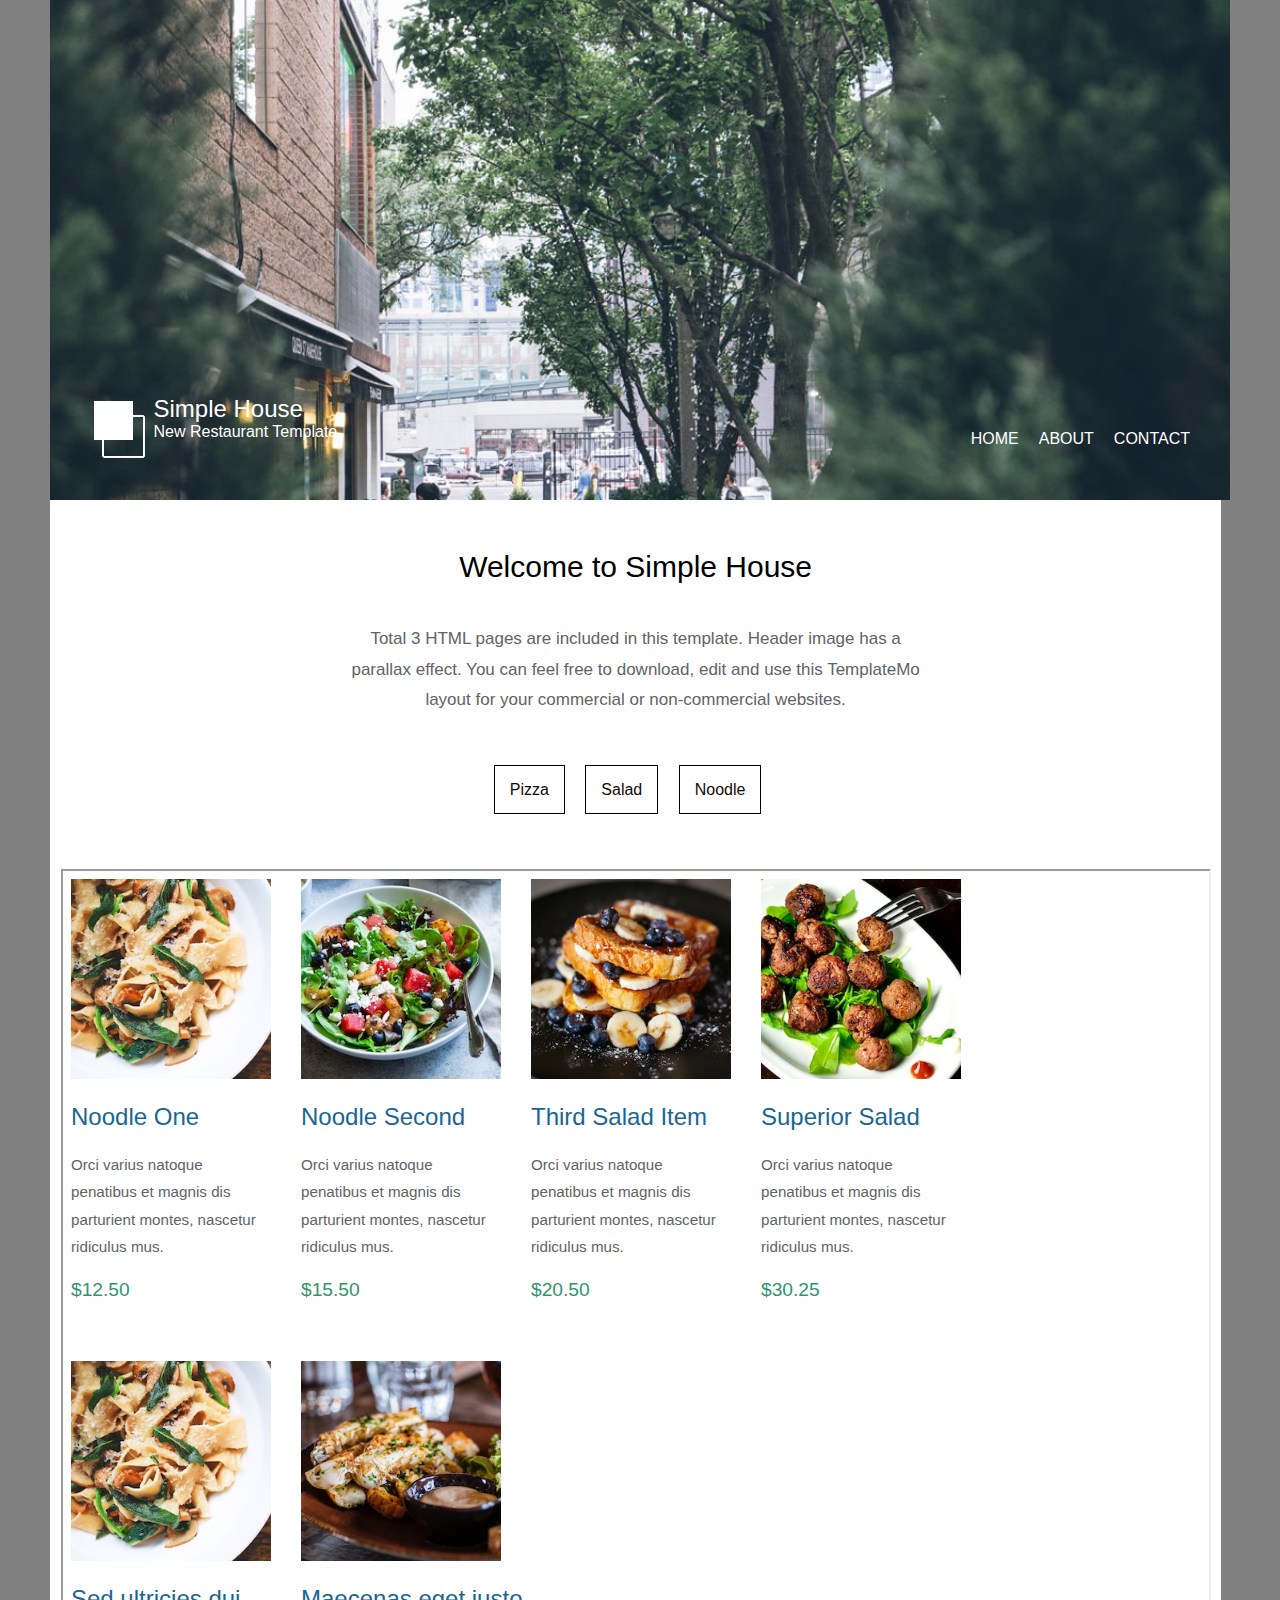
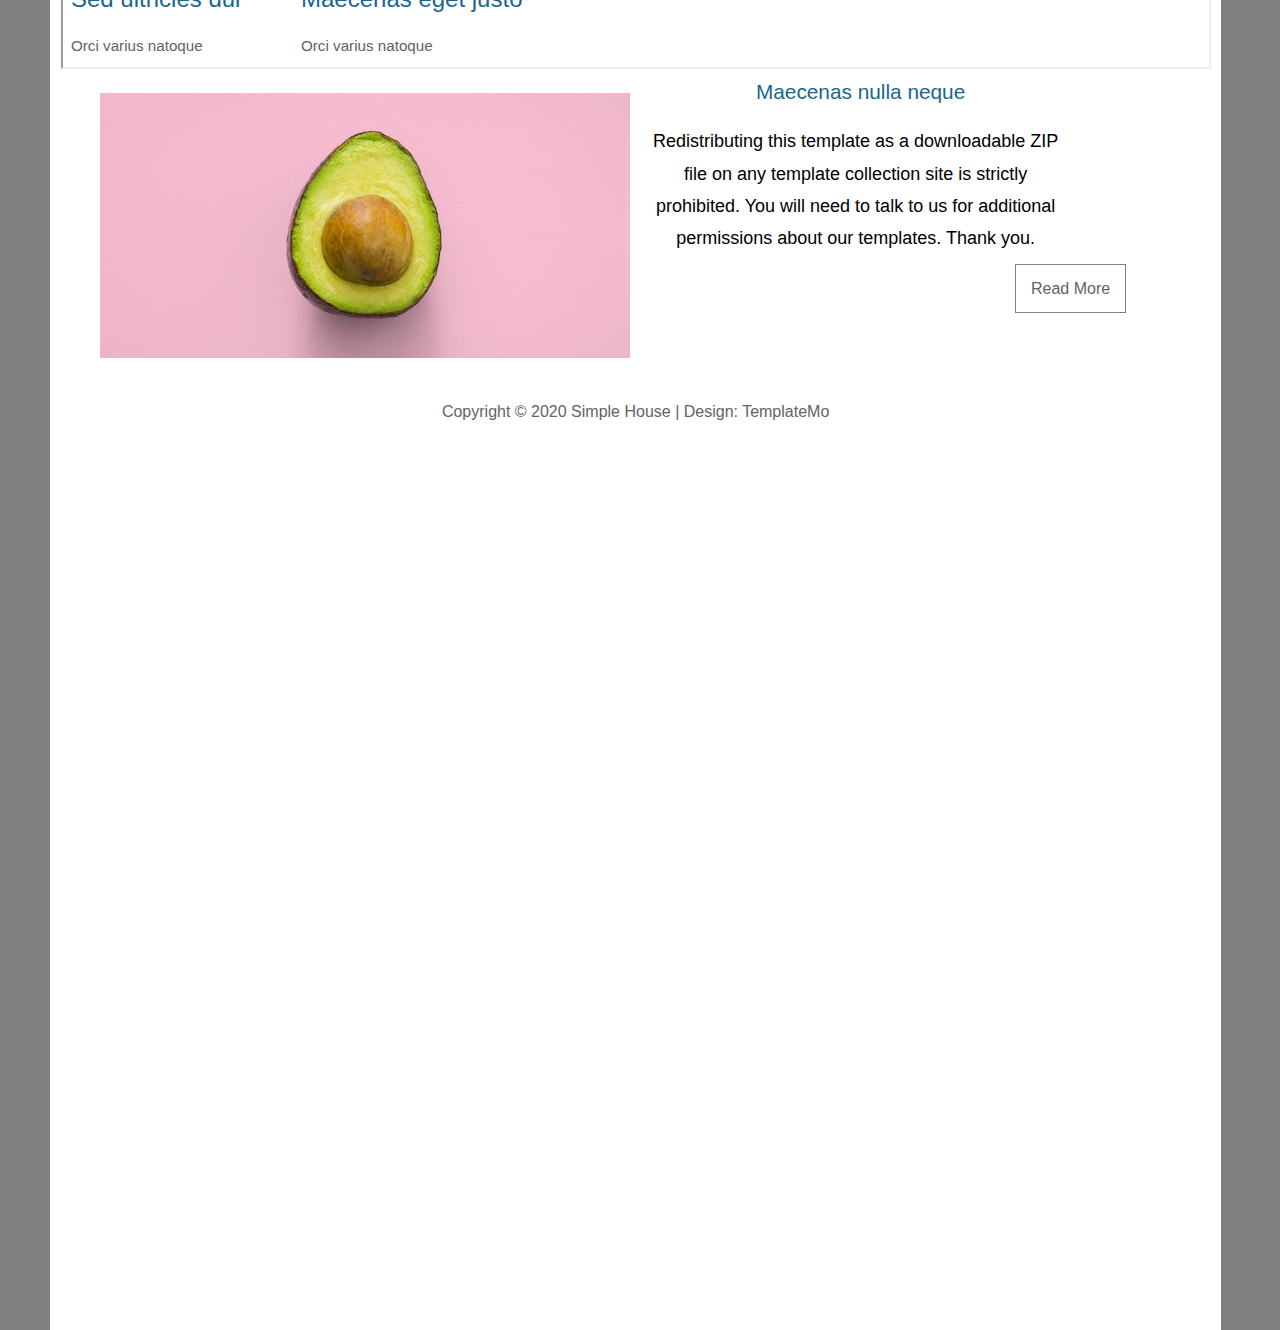
<file: index.html>
<!DOCTYPE html>
<html lang="en">
<head>
    <meta charset="UTF-8">
    <meta name="viewport" content="width=device-width, initial-scale=1.0">
    <title>Document</title>
    <link rel="stylesheet" href="./styles.css">
</head>
<body>
    <header>
        <div class="logo">
            <img src="./simple-house-logo.png"></div>
            <div class="top"> 
            <h2>Simple House</h2>
            <p>New Restaurant Template</p></div>
            <nav>      
             <li><a href="./home.html">HOME</a></li></div>
             <li><a href="./about.html">ABOUT</a></li></div>
             <li><a href="./contact.html">CONTACT</a></li></div>
            </nav>
    </header>
    <section>
        <div class="content"><h2>Welcome to Simple House</h2>
            <p>Total 3 HTML pages are included in this template. Header image has a parallax effect. You can feel free to download, edit and use this TemplateMo layout for your commercial or non-commercial websites.</p>
        </div>
        <div class="span">
        <span class="butt"><a href="./pizza.html" target="content">Pizza</a></span>&emsp;
        <span class="butt"><a href="./salad.html" target="content">Salad</a></span>&emsp;
        <span class="butt"><a href="./Noodles.html" target="content">Noodle</a></span>&emsp;</div>
        <iframe src="./Noodles.html" height="800px" width="1150px"   name="content"></iframe>
        <div class="bott">
        <div class="bottimg">
            <img id="bot" src="./Bottom img.jpg"></div>
            <div class="bottcon">
                <h2>Maecenas nulla neque</h2>
                <p>Redistributing this template as a downloadable ZIP file on any template collection site is strictly prohibited. You will need to talk to us for additional permissions about our templates. Thank you.</p>
                <span class="read"><a href="./about.html">Read More</a></span>
        </div>
        </div><br><br>
        <p id="copy">Copyright © 2020 Simple House | Design: TemplateMo</p>
    </section>
</body>
</html>
</file>
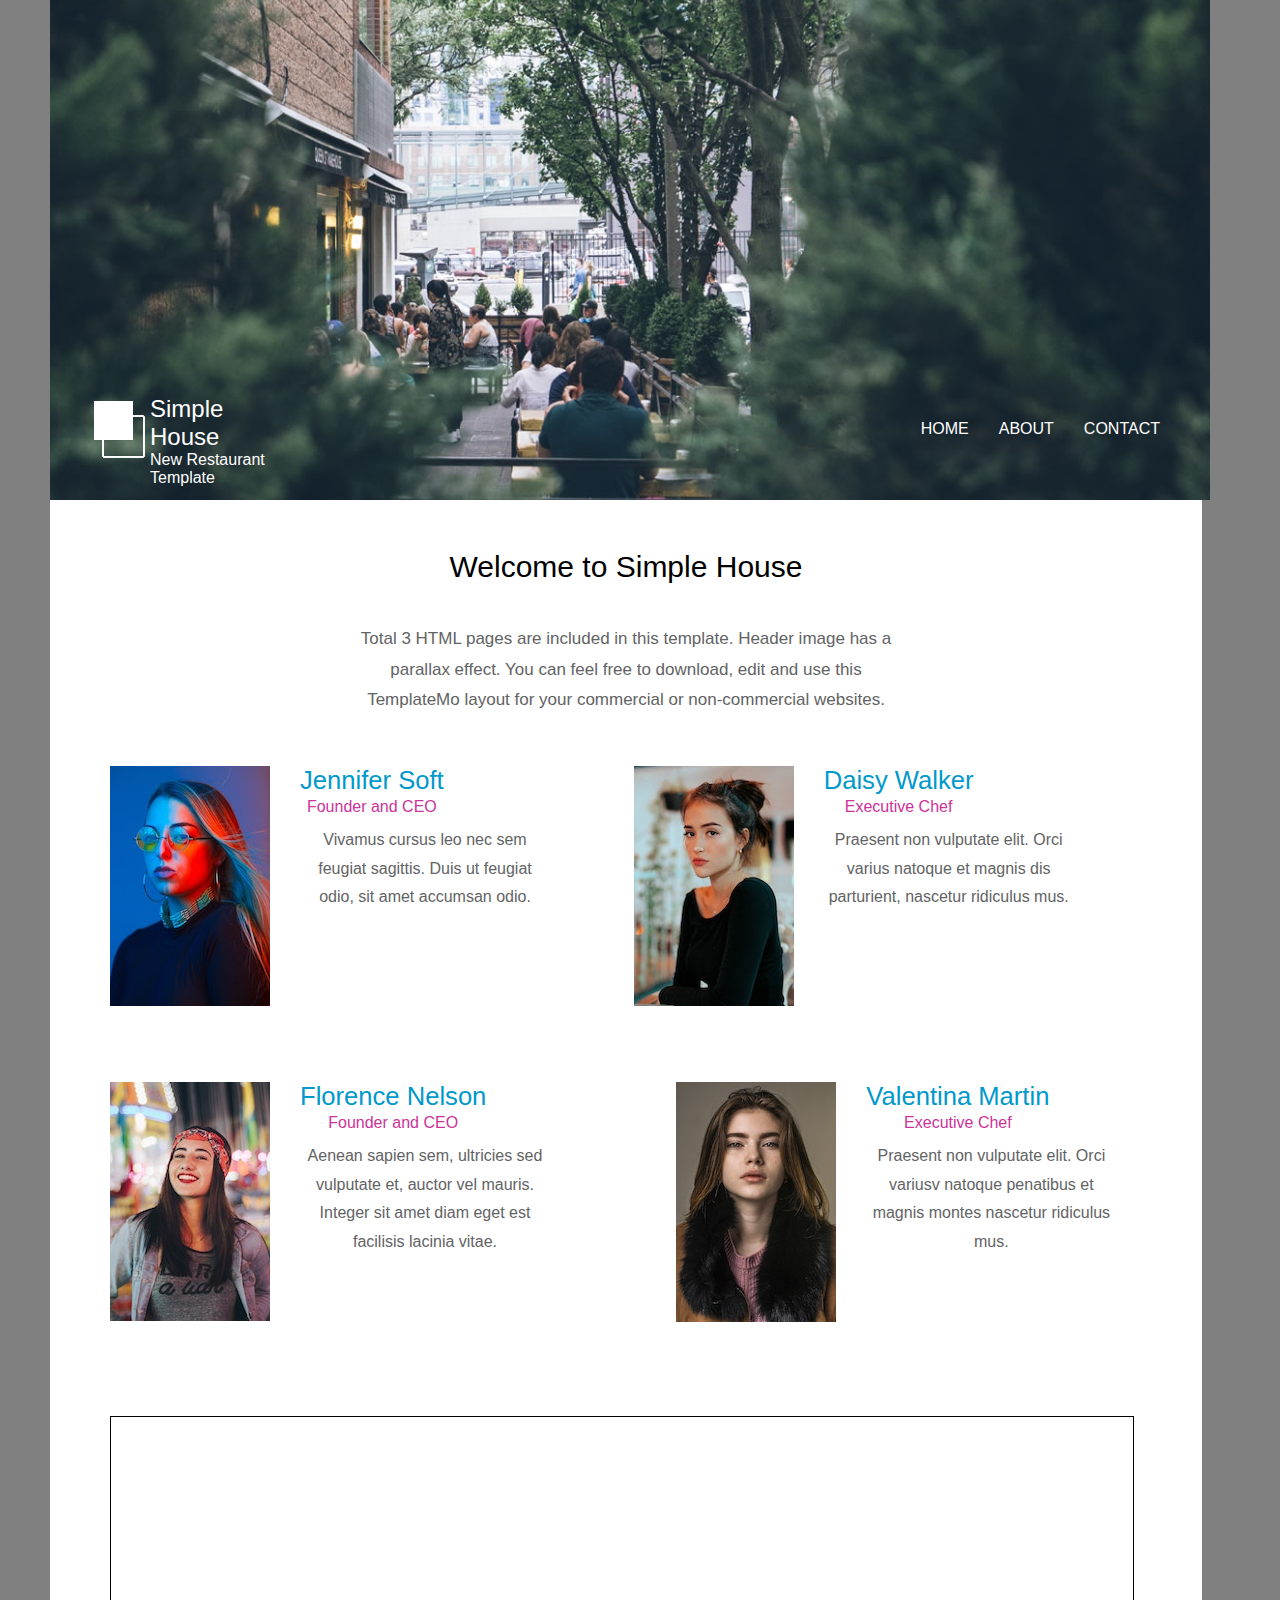
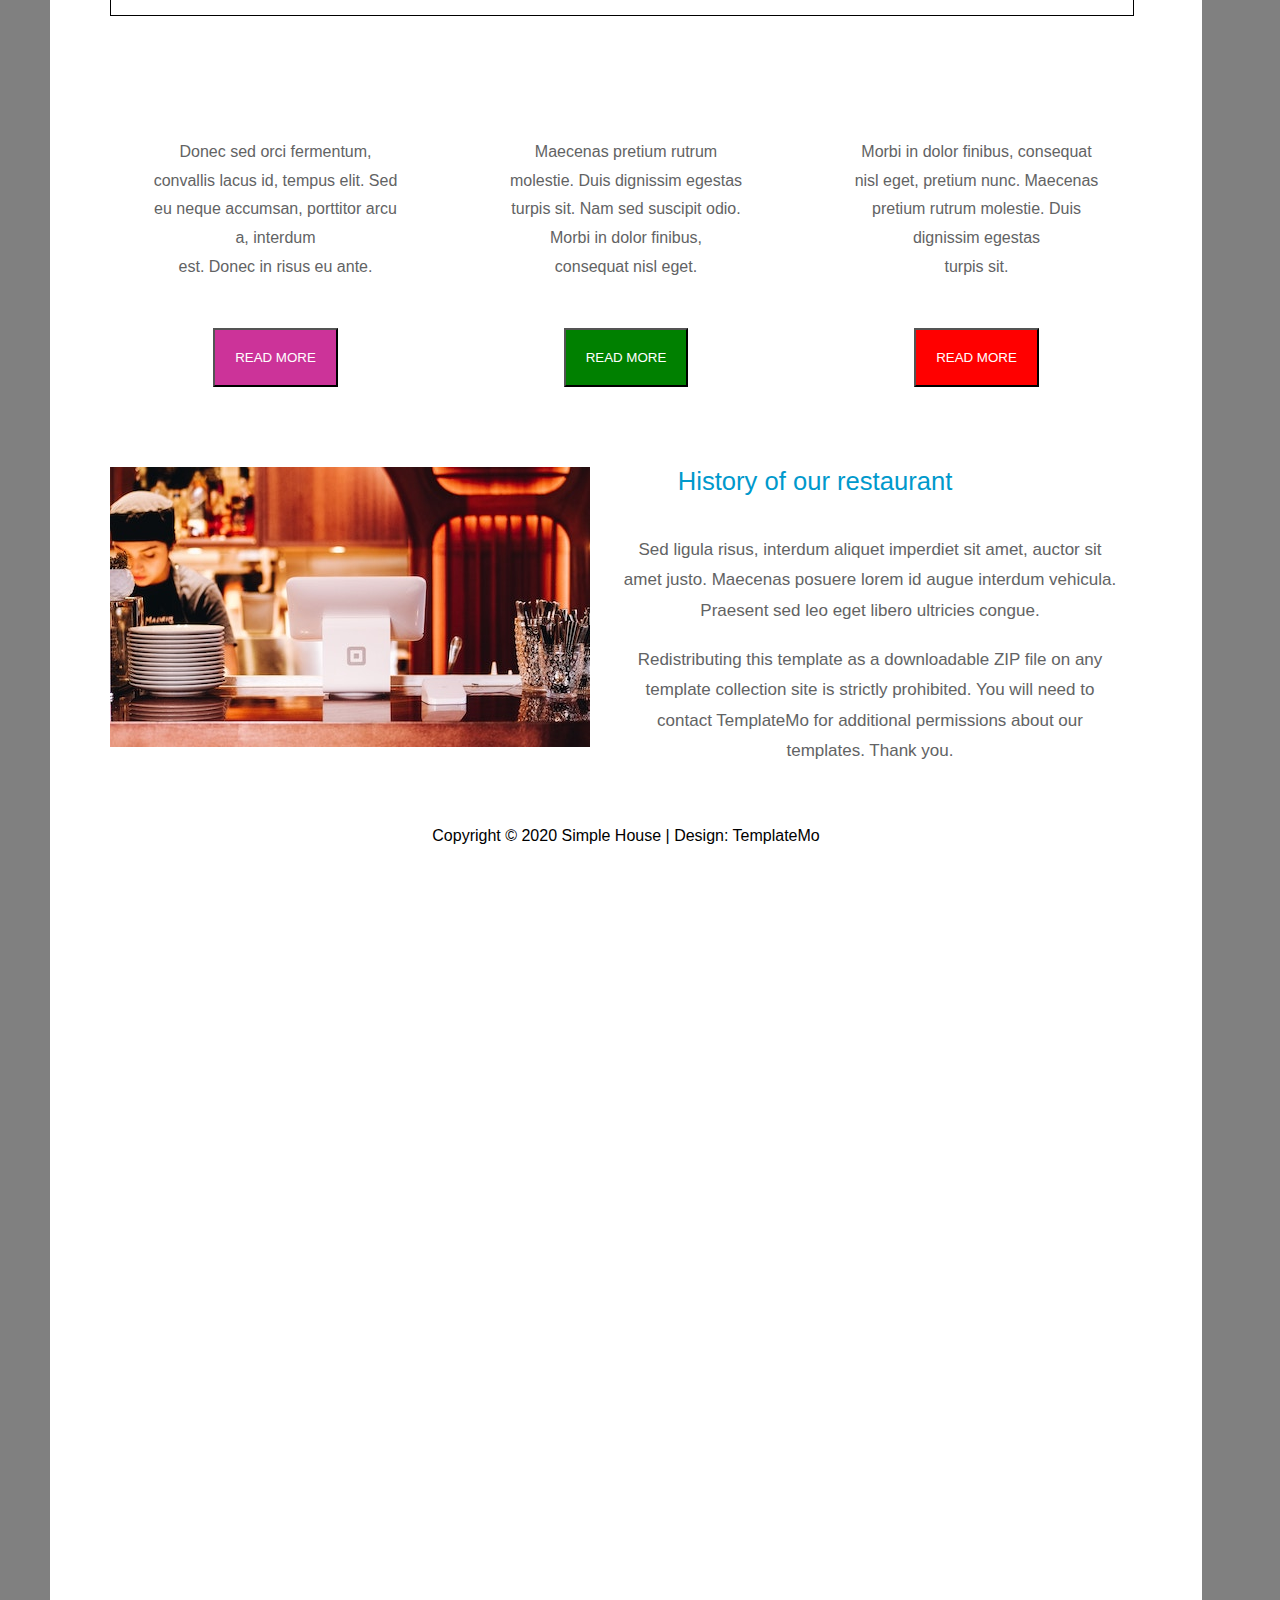
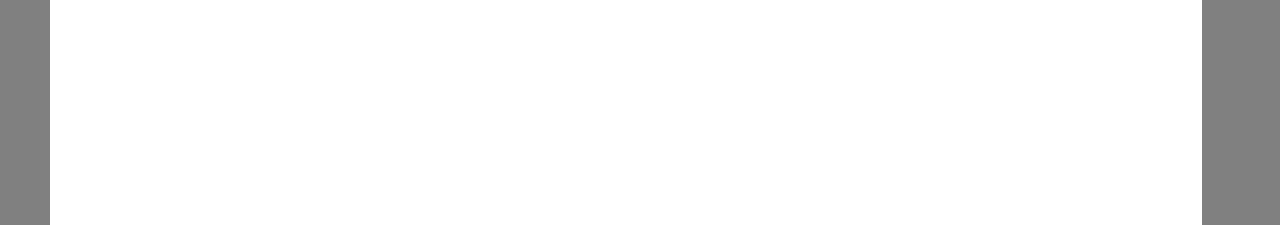
<file: about.html>
<!DOCTYPE html>
<html lang="en">
<head>
    <meta charset="UTF-8">
    <meta name="viewport" content="width=device-width, initial-scale=1.0">
    <title>Document</title>
    <link rel="stylesheet" href="./styles2.css">
    <link rel="stylesheet" href="https://cdnjs.cloudflare.com/ajax/libs/font-awesome/6.6.0/css/all.min.css" integrity="sha512-Kc323vGBEqzTmouAECnVceyQqyqdsSiqLQISBL29aUW4U/M7pSPA/gEUZQqv1cwx4OnYxTxve5UMg5GT6L4JJg==" crossorigin="anonymous" referrerpolicy="no-referrer" />
</head>
<body>
        <header>
            <div class="logo">
                <img src="./simple-house-logo.png"></div>
                <div class="top">
                <h2>Simple House</h2>
                <p>New Restaurant Template</p></div>
            
            <div class="nav">
                <nav>
                    <div class="hom">       
                 <li><a href="./index.html">HOME</a></li></div>
                 <div class="ab">
                 <li><a href="./about.html">ABOUT</a></li></div>
                 <div class="con">
                 <li><a href="contact">CONTACT</a></li></div>
                </nav>
            </div>
        </header>
        <section>
            <div class="content"><h2>Welcome to Simple House</h2>
                <p>Total 3 HTML pages are included in this template. Header image has a parallax effect. You can feel free to download, edit and use this TemplateMo layout for your commercial or non-commercial websites.</p>
            </div>
            <div class="row1">
            <div class="item1">
                <div class="float"><img src="./about-01.jpg"></div>
                <div class="float1">
                    <h2 class="desi">Jennifer Soft</h2>
                    <p class="exe">Founder and CEO</p>
                    <p class="iconp">Vivamus cursus leo nec sem feugiat sagittis. Duis ut feugiat odio, sit amet accumsan odio.</p>
                    <i class="fa-brands fa-facebook fa-xl"></i>&emsp;&emsp;
                    <i class="fa-brands fa-twitter fa-xl"></i>&emsp;&emsp;
                    <i class="fa-brands fa-instagram fa-xl"></i>&emsp;&emsp;
                </div>
                </div>
                <div class="item2">
                <div><img src="./about-02.jpg"></div>
                <div class="float2">
                    <h2 class="desi">Daisy Walker</h2>
                    <p class="exe">Executive Chef</p>
                    <p class="iconp">Praesent non vulputate elit. Orci varius natoque et magnis dis parturient, nascetur ridiculus mus.</p>
                    <i class="fa-brands fa-facebook fa-xl"></i>&emsp;&emsp;
                    <i class="fa-brands fa-twitter fa-xl"></i>&emsp;&emsp;
    
                </div>
                </div>
                </div>
                <br><br><br><br>
                <div class="row1">
                    <div class="item1">
                        <div class="float"><img src="./about-03.jpg"></div>
                        <div class="float1">
                            <h2 class="desi">Florence Nelson</h2>
                            <p class="exe">Founder and CEO</p>
                            <p class="iconp">Aenean sapien sem, ultricies sed vulputate et, auctor vel mauris. Integer sit amet diam eget est facilisis lacinia vitae.</p>
                            <i class="fa-brands fa-facebook fa-xl"></i>&emsp;&emsp;
                            <i class="fa-brands fa-instagram fa-xl"></i>&emsp;&emsp;
                        </div>
                        </div>
                        <div class="item2">
                        <div><img src="./about-04.jpg"></div>
                        <div class="float2">
                            <h2 class="desi">Valentina Martin</h2>
                            <p class="exe">Executive Chef</p>
                            <p class="iconp">Praesent non vulputate elit. Orci variusv natoque penatibus et magnis montes nascetur ridiculus mus.</p>
                            <i class="fa-brands fa-facebook fa-xl"></i>&emsp;&emsp;
                            <i class="fa-brands fa-twitter fa-xl"></i>&emsp;&emsp;
                            <i class="fa-brands fa-instagram fa-xl"></i>&emsp;&emsp;
                            <i class="fa-brands fa-youtube fa-xl"></i>&emsp;&emsp;
                        </div>
                        </div>
                        </div>
                        <br><br><br><br><br>
                        <div class="background">

                        </div>
                        <div class="icons">
                            <div>
                                <i class="fa-solid fa-pepper-hot fa-4x"></i><br><br><br><br>
                                <p class="iconp">Donec sed orci fermentum, convallis lacus id, tempus elit. Sed eu neque accumsan, porttitor arcu a, interdum<br>est. Donec in risus eu ante.</p><br><br>
                                <button class="but1"><a href="./index.html">READ MORE</a></button>
                            </div>
                            <div>
                                <i class="fa-duotone fa-solid fa-seedling fa-4x"></i><br><br><br><br>
                                <p class="iconp">Maecenas pretium rutrum molestie. Duis dignissim egestas turpis sit. Nam sed suscipit odio. Morbi in dolor finibus,<br>consequat nisl eget.</p><br><br>
                                <button class="but2"><a href="./index.html">READ MORE</a></button>
                            </div>
                            <div>
                                <i class="fa-duotone fa-solid fa-trophy fa-4x"></i><br><br><br><br>
                                <p class="iconp">Morbi in dolor finibus, consequat nisl eget, pretium nunc. Maecenas pretium rutrum molestie. Duis dignissim egestas<br>turpis sit.</p><br><br>
                                <BUTTON class="but3"><a href="./index.html">READ MORE</a></BUTTON>
                            </div>
                        </div>
                        <div class="bott">
                            <div><img src="./about-06.jpg"></div>
                            <div class="h2p">
                                <h2 class="desi">History of our restaurant</h2><BR><BR>
                                <p class="iconp1">Sed ligula risus, interdum aliquet imperdiet sit amet, auctor sit amet justo. Maecenas posuere lorem id augue interdum vehicula. Praesent sed leo eget libero ultricies congue.</p><br>
                                <p class="iconp2">Redistributing this template as a downloadable ZIP file on any template collection site is strictly prohibited. You will need to contact TemplateMo for additional permissions about our templates. Thank you.</p>


                            </div>
                        </div>
                        <p class="copy">Copyright © 2020 Simple House | Design: TemplateMo</p>
</body>
</html>
</file>
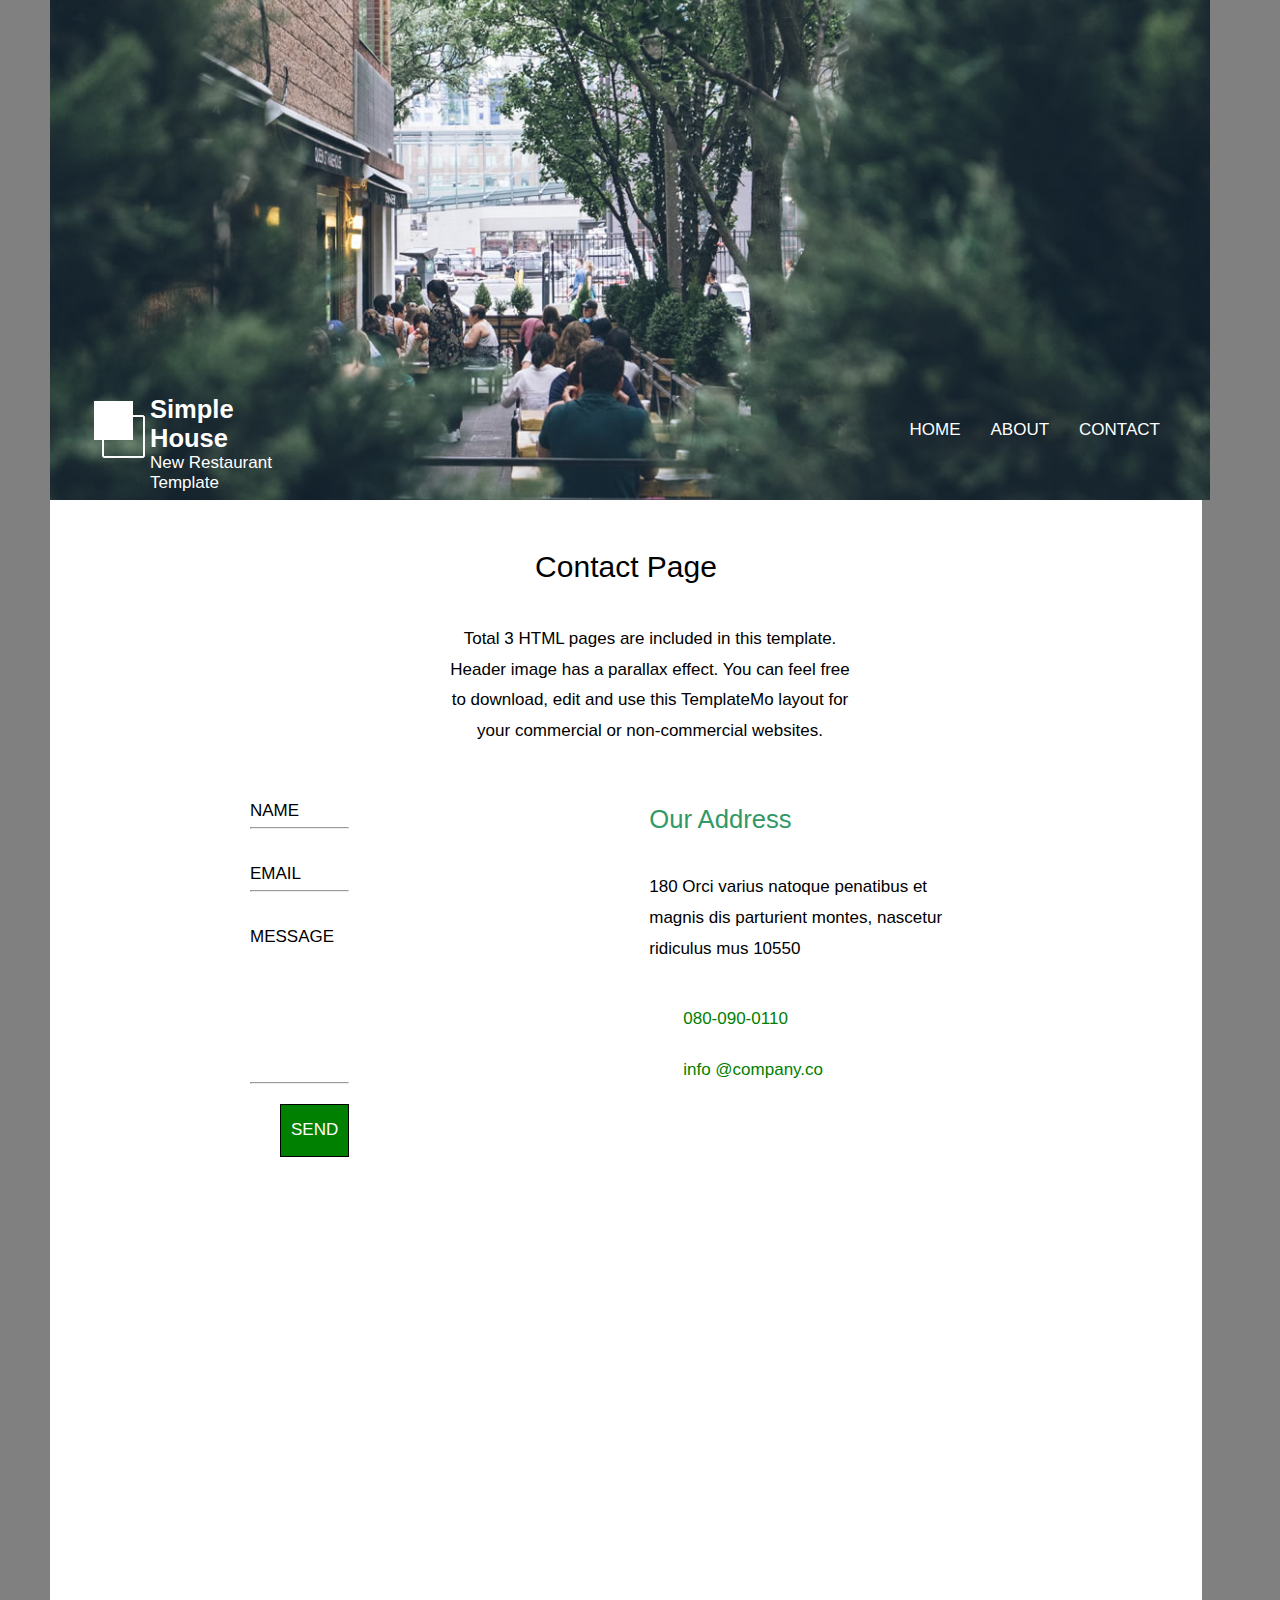
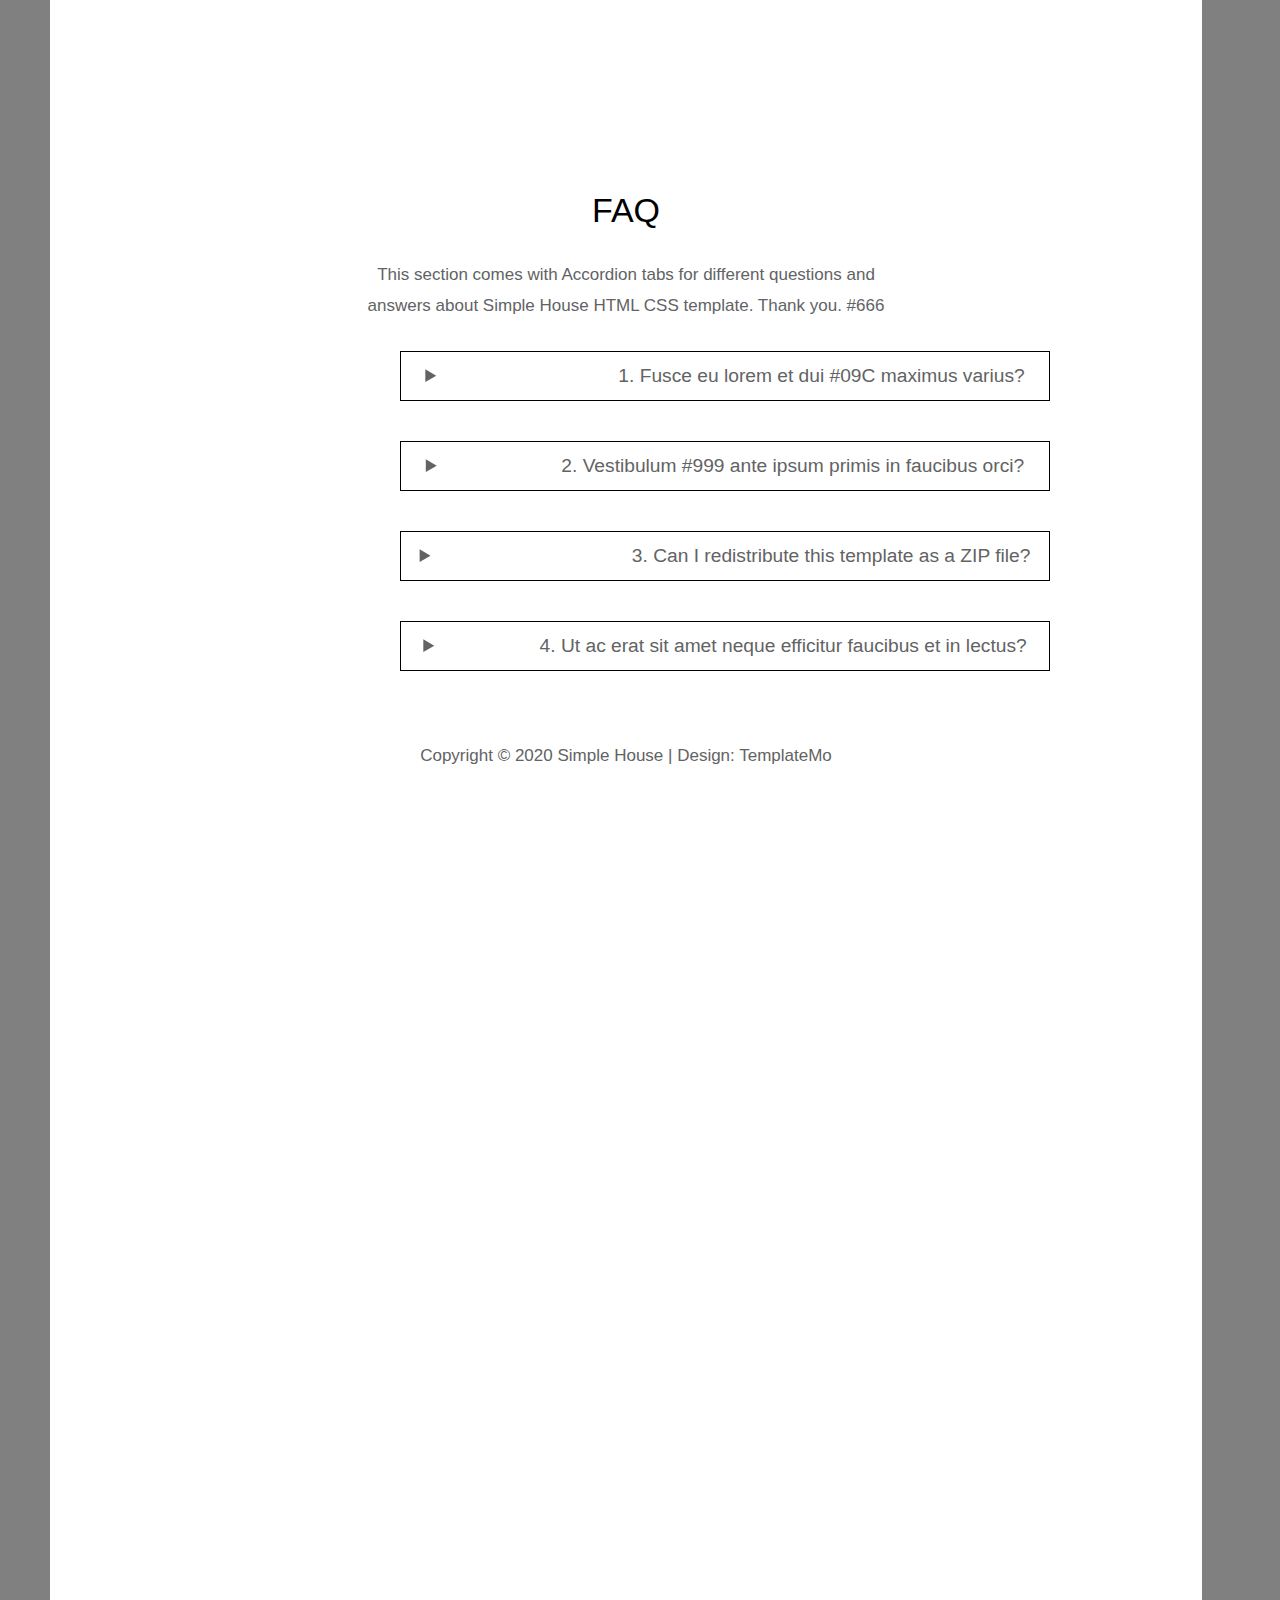
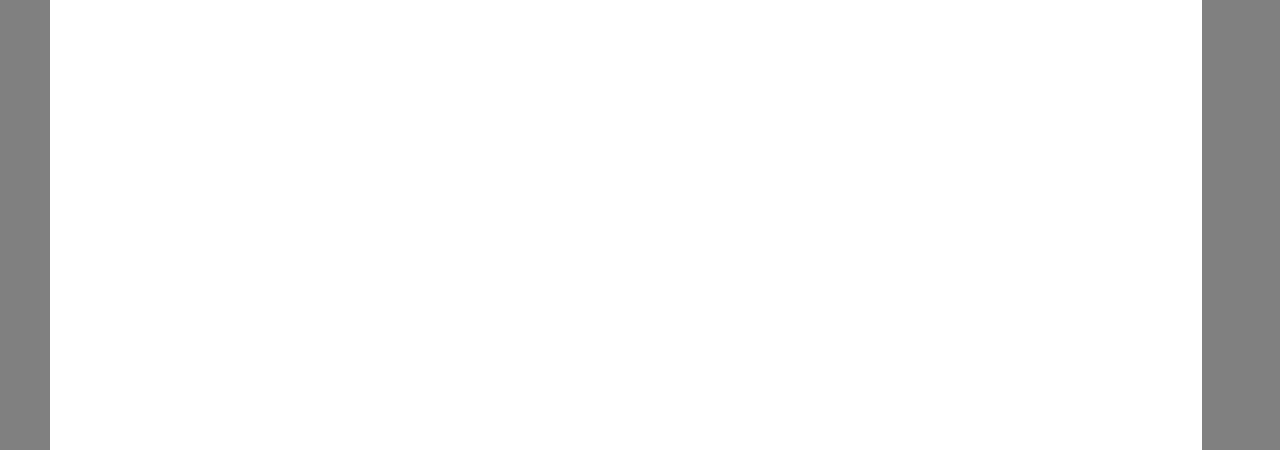
<file: contact.html>
<!DOCTYPE html>
<html lang="en">
<head>
    <meta charset="UTF-8">
    <meta name="viewport" content="width=device-width, initial-scale=1.0">
    <title>Document</title>
    <link rel="stylesheet" href="./styles3.css">
    <link rel="stylesheet" href="https://cdnjs.cloudflare.com/ajax/libs/font-awesome/6.6.0/css/all.min.css" integrity="sha512-Kc323vGBEqzTmouAECnVceyQqyqdsSiqLQISBL29aUW4U/M7pSPA/gEUZQqv1cwx4OnYxTxve5UMg5GT6L4JJg==" crossorigin="anonymous" referrerpolicy="no-referrer" />
</head>
<body>
    <header>
        <div class="logo">
            <img src="./simple-house-logo.png"></div>
            <div class="top">
            <h2>Simple House</h2>
            <p>New Restaurant Template</p></div>
        
        <div class="nav">
            <nav>
                <div class="hom">       
             <li><a href="./index.html">HOME</a></li></div>
             <div class="ab">
             <li><a href="./about.html">ABOUT</a></li></div>
             <div class="con">
             <li><a href="contact">CONTACT</a></li></div>
            </nav>
        </div>
    </header>
    <div class="container">
        <div class="content"><h2>Contact Page</h2>
            <div class="conp">
            <p>Total 3 HTML pages are included in this template. Header image has a parallax effect. You can feel free to download, edit and use this TemplateMo layout for your commercial or non-commercial websites.</p>
        </div>
        </div>
        <div class="flex">
            <div class="one">
            <div class="name">NAME<hr class="rr"></div>
            <div class="email">EMAIL<hr class="rr"></div>
            <div class="message">MESSAGE</div>
            <div ><hr class="rr"></div>
            <div class="button"><span>SEND</span></div></div>
            <div class="two">
            <h2 class="title">Our Address</h2>
            <p class="orci">180 Orci varius natoque penatibus et<br>magnis dis parturient montes, nascetur<br>ridiculus mus 10550</p>
            <p class="icon1"><i class="fa-solid fa-phone-flip"></i>&emsp;&emsp;080-090-0110</p>
            <p class="icon2"><i class="fa-sharp fa-solid fa-envelope"></i>&emsp;&emsp;info @company.co</p>
            <p class="icon3">
                <i class="fa-brands fa-facebook"></i>&emsp;
                <i class="fa-brands fa-twitter"></i>&emsp;
                <i class="fa-brands fa-instagram"></i>
            </p>
            </div>
        </div>
        <div class="fame">
            <iframe id="map" src="https://www.google.com/maps/embed?pb=!1m18!1m12!1m3!1d1893260.4192840313!2d-44.24332528814396!3d-22.05822925171886!2m3!1f0!2f0!3f0!3m2!1i1024!2i768!4f13.1!3m3!1m2!1s0x981894cae28ac3%3A0x349c31ac10583d0!2sState%20of%20Rio%20de%20Janeiro%2C%20Brazil!5e0!3m2!1sen!2sin!4v1727545741868!5m2!1sen!2sin" width="800" height="450" style="border:0;" allowfullscreen="" loading="lazy" referrerpolicy="no-referrer-when-downgrade"></iframe>
    </div>
    <div class="sec">
        <h1>FAQ</h1>
        <p>This section comes with Accordion tabs for different questions and answers about Simple House HTML CSS template. Thank you. #666</p>
        <div class="summary">
        <details>
        <summary class="sum1"> &emsp;&emsp;&emsp;&emsp;&emsp;&emsp;&emsp;&emsp;&emsp;1. Fusce eu lorem et dui #09C maximus varius?</summary>
        #666 Duis blandit purus vel nenenatis rutrum. Pellentesque pellentesque tindicunt lorem, ac egestas massa sollicitudin vel. Nam scelerisque vulputate quam mollis pretium. Morbi condimentum volutpat.
        </details>
        <details>
        <summary class="sum2">&emsp;&emsp;&emsp;&emsp;&emsp;&emsp;2. Vestibulum #999 ante ipsum primis in faucibus orci?</summary>
        Mauris euismod odio at commodo rhoncus. Maecenas nec interdum purus, sed auctor est. Sed eleifend urna nec diam consectetur, a aliquet turpis facilisis. Integer est sapien, sagittis vel massa vel, interdum euismod erat. Aenean sollicitudin nisi neque, efficitur posuere urna rutrum porta.
        </details>
        <details>
            <summary class="sum3">&emsp;&emsp;&emsp;&emsp;&emsp;&emsp;&emsp;&emsp;&emsp;&emsp;3. Can I redistribute this template as a ZIP file?</summary>
            Redistributing this template as a downloadable ZIP file on any template collection site is strictly prohibited. You will need to contact TemplateMo for additional permissions about our templates. Thank you.
            </details>
            <details>
                <summary class="sum4">&emsp;&emsp;&emsp;&emsp;&emsp;4. Ut ac erat sit amet neque efficitur faucibus et in lectus?</summary>
                ivamus viverra pretium ultricies. Praesent feugiat, sapien vitae blandit efficitur, sem nulla venenatis nunc, vel maximus ligula sem a sem. Pellentesque ligula ex, facilisis ac libero a, blandit ullamcorper enim.
            </details>

        </div>
        <p class="bott">Copyright © 2020 Simple House | Design: TemplateMo</p>
    </div>
</body>
</html>
</file>
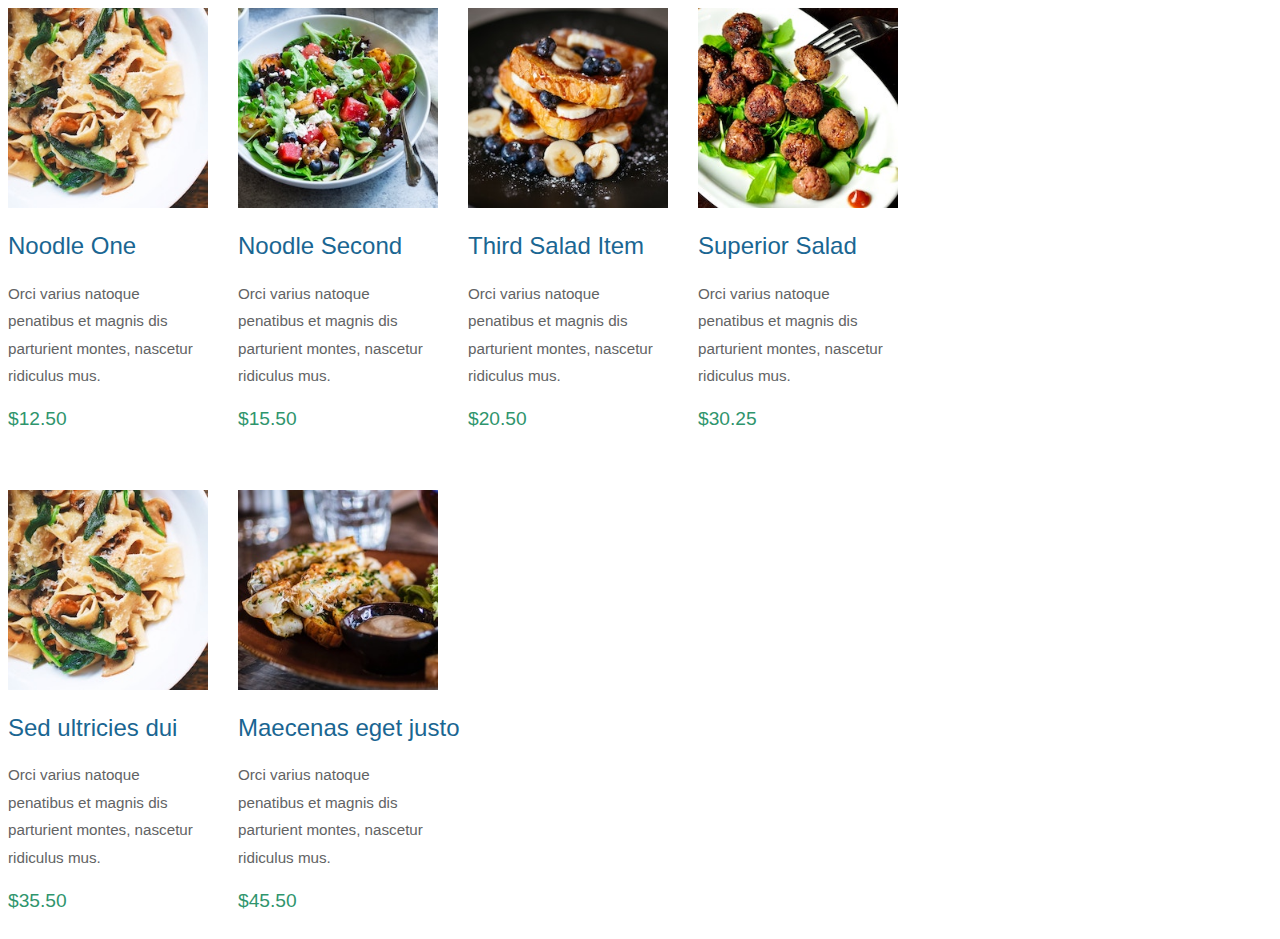
<file: Noodles.html>
<!DOCTYPE html>
<html lang="en">
<head>
    <meta charset="UTF-8">
    <meta name="viewport" content="width=device-width, initial-scale=1.0">
    <title>Document</title>
    <style>
        body{
         align-items: center;
         font-family: 'Open Sans', Arial, sans-serif;
        }
        .container{
         display: flex;
         width: 80vw;
         flex-wrap: wrap;
         column-gap: 30px;
         row-gap: 40px;
        }
        h2{
            font-weight: 400;
            color: #1A6692;
        }
        .rate{
            color: #2F956D;
            font-size: 1.2rem;
        }
        .des{
            color: #626364;
            font-size: 0.95rem;
            font-weight: 400;
            width: 200px;
            line-height: 1.8;
        }
     </style>
</head>
<body>
    <div class="container">
        <div>
             <img src="./04.jpg" height="200px" width="200px">
             <h2>Noodle One</h2>
            <p class="des">Orci varius natoque penatibus et magnis dis parturient montes, nascetur ridiculus mus.</p>
            <p class="rate">$12.50</p>
        </div>
        <div>
        <img src="./07.jpg" height="200px" width="200px">
        <h2>Noodle Second</h2>
        <p class="des">Orci varius natoque penatibus et magnis dis parturient montes, nascetur ridiculus mus.</p>
        <p class="rate">$15.50</p>
    </div>
    <div>
    <img src="./06.jpg" height="200px" width="200px">
    <h2>Third Salad Item</h2>
    <p class="des">Orci varius natoque penatibus et magnis dis parturient montes, nascetur ridiculus mus.</p></p>
    <p class="rate">$20.50</p>
</div>
<div>
<img src="./05.jpg" height="200px" width="200px">
<h2>Superior Salad</h2>
<p class="des">Orci varius natoque penatibus et magnis dis parturient montes, nascetur ridiculus mus.</p></p>
<p class="rate">$30.25</p>
</div>
<div>
<img src="./04.jpg" height="200px" width="200px">
<h2>Sed ultricies dui</h2>
<p class="des">Orci varius natoque penatibus et magnis dis parturient montes, nascetur ridiculus mus.</p></p>
<p class="rate">$35.50</p>
</div>
<div>
<img src="./03.jpg" height="200px" width="200px">
<h2>Maecenas eget justo</h2>
<p class="des">Orci varius natoque penatibus et magnis dis parturient montes, nascetur ridiculus mus.</p></p>
<p class="rate">$45.50</p>
</div>
    </div>
</body>
</html>
</file>
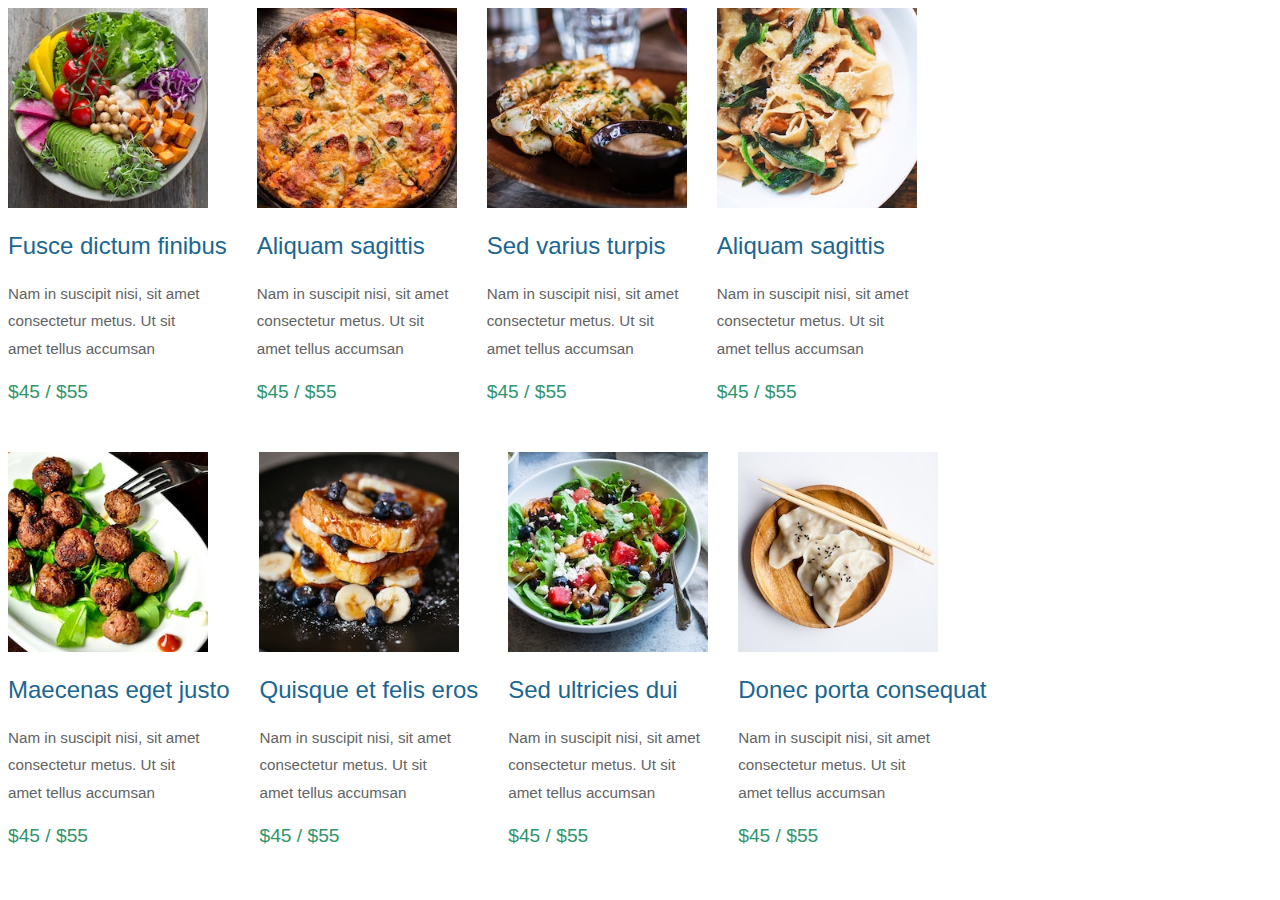
<file: pizza.html>
<!DOCTYPE html>
<html lang="en">
<head>
    <meta charset="UTF-8">
    <meta name="viewport" content="width=device-width, initial-scale=1.0">
    <title>Document</title>
    <style>
        body{
            font-family: 'Open Sans', Arial, sans-serif;
            align-items: center;
        }
        .container{
            width: 80vw;
            display: flex;
            row-gap: 30px;
            column-gap: 30px;
            flex-wrap: wrap; 
        }
        h2{
            font-weight: 400;
            color: #1A6692;
        }
        .rate{
            color: #2F956D;
            font-size: 1.2rem;
        }
        .des{
            color: #626364;
            font-size: 0.95rem;
            line-height: 1.8;
            font-weight: 400;
            width: 200px;
        }
    </style>
</head>
<body>
    <div class="container">
    <div>
        <img src="./01.jpg" height="200px" width="200px">
        <h2>Fusce dictum finibus</h2>
        <p class="des">Nam in suscipit nisi, sit amet consectetur metus. Ut sit amet tellus accumsan</p>
        <p class="rate">$45 / $55</p>
    </div>
    <div>
        <img src="./02.jpg" height="200px" width="200px">
        <h2>Aliquam sagittis</h2>
        <p class="des">Nam in suscipit nisi, sit amet consectetur metus. Ut sit amet tellus accumsan</p>
        <p class="rate">$45 / $55</p>
    </div>
    <div>
        <img src="./03.jpg" height="200px" width="200px">
        <h2>Sed varius turpis</h2>
        <p class="des">Nam in suscipit nisi, sit amet consectetur metus. Ut sit amet tellus accumsan</p>
        <p class="rate">$45 / $55</p>
    </div>
    <div>
        <img src="./04.jpg" height="200px" width="200px">
        <h2>Aliquam sagittis</h2>
        <p class="des">Nam in suscipit nisi, sit amet consectetur metus. Ut sit amet tellus accumsan</p>
        <p class="rate">$45 / $55</p>
    </div>
    <div>
        <img src="./05.jpg" height="200px" width="200px">
        <h2>Maecenas eget justo</h2>
        <p class="des">Nam in suscipit nisi, sit amet consectetur metus. Ut sit amet tellus accumsan</p>
        <p class="rate">$45 / $55</p>
    </div>
    <div>
        <img src="./06.jpg" height="200px" width="200px">
        <h2>Quisque et felis eros</h2>
        <p class="des">Nam in suscipit nisi, sit amet consectetur metus. Ut sit amet tellus accumsan</p>
        <p class="rate">$45 / $55</p>
    </div>
    <div>
        <img src="./07.jpg" height="200px" width="200px">
        <h2>Sed ultricies dui</h2>
        <p class="des">Nam in suscipit nisi, sit amet consectetur metus. Ut sit amet tellus accumsan</p>
        <p class="rate">$45 / $55</p>
    </div>
    <div>
        <img src="./08.jpg" height="200px" width="200px">
        <h2>Donec porta consequat</h2>
        <p class="des">Nam in suscipit nisi, sit amet consectetur metus. Ut sit amet tellus accumsan</p>
        <p class="rate">$45 / $55</p>
    </div>
    </div>
</body>
</html>
</file>
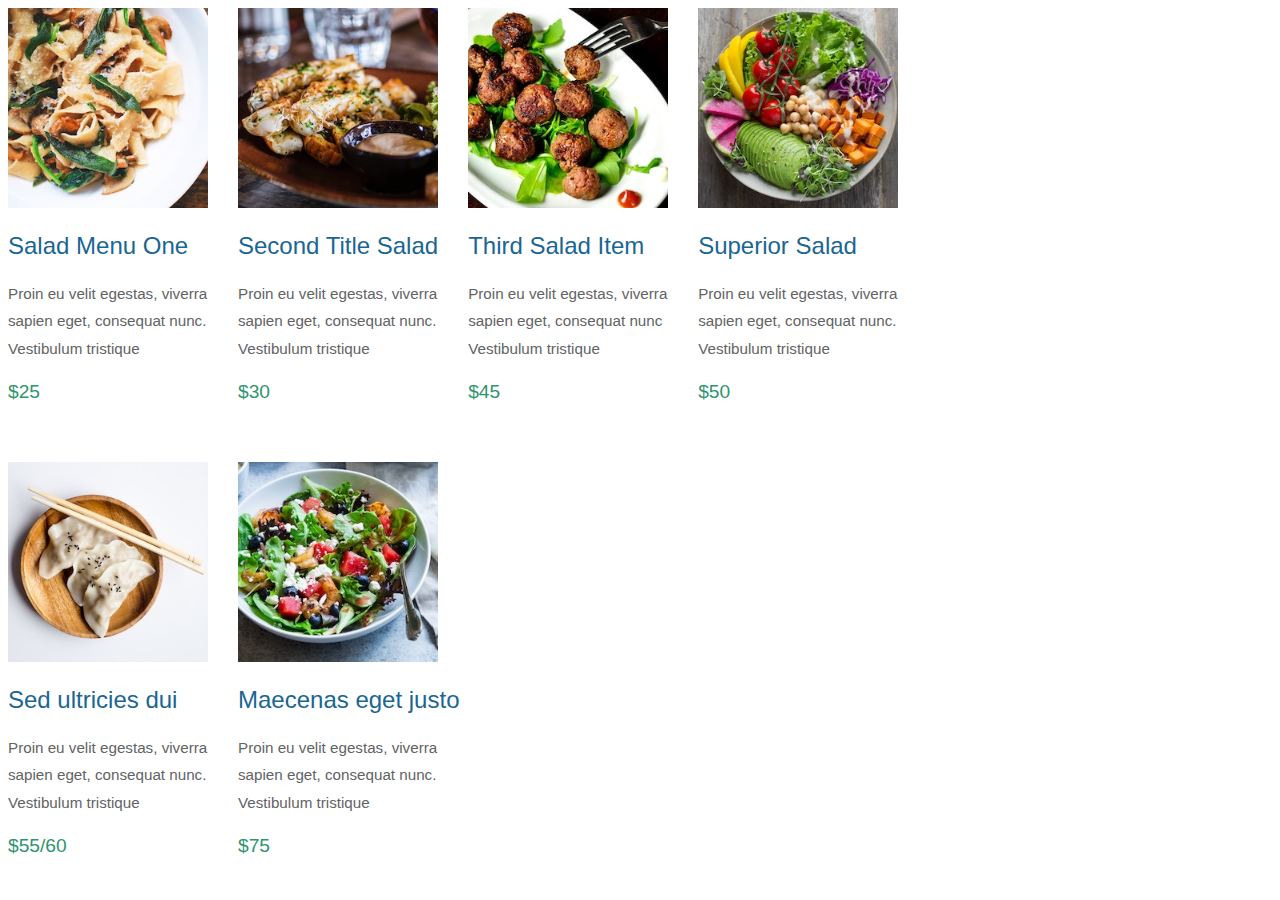
<file: salad.html>
<!DOCTYPE html>
<html lang="en">
<head>
    <meta charset="UTF-8">
    <meta name="viewport" content="width=device-width, initial-scale=1.0">
    <title>Document</title>
    <style>
       body{
        align-items: center;
        font-family: 'Open Sans', Arial, sans-serif;
       }
       .container{
        display: flex;
        width: 80vw;
        flex-wrap: wrap;
        column-gap: 30px;
        row-gap: 40px;
       }
       h2{
            font-weight: 400;
            color: #1A6692;
        }
        .rate{
            color: #2F956D;
            font-size: 1.2rem;
        }
        .des{
            color: #626364;
            font-size: 0.95rem;
            font-weight: 400;
            width: 200px;
            line-height: 1.8;
        }
    </style>
</head>
<body>
    <div class="container">
        <div>
            <img src="./04.jpg" height="200px" width="200px">
            <h2>Salad Menu One</h2>
            <p class="des">Proin eu velit egestas, viverra sapien eget, consequat nunc. Vestibulum tristique</p>
            <p class="rate">$25</p>
        </div>
        <div>
        <img src="./03.jpg" height="200px" width="200px">
        <h2>Second Title Salad</h2>
        <p class="des">Proin eu velit egestas, viverra sapien eget, consequat nunc. Vestibulum tristique</p>
        <p class="rate">$30</p>
    </div>
    <div>
    <img src="./05.jpg" height="200px" width="200px">
    <h2>Third Salad Item</h2>
    <p class="des">Proin eu velit egestas, viverra sapien eget, consequat nunc Vestibulum tristique</p>
    <p class="rate">$45</p>
</div>
<div>
<img src="./01.jpg" height="200px" width="200px">
<h2>Superior Salad</h2>
<p class="des">Proin eu velit egestas, viverra sapien eget, consequat nunc. Vestibulum tristique</p>
<p class="rate">$50</p>
</div>
<div>
<img src="./08.jpg" height="200px" width="200px">
<h2>Sed ultricies dui</h2>
<p class="des">Proin eu velit egestas, viverra sapien eget, consequat nunc. Vestibulum tristique</p>
<p class="rate">$55/60</p>
</div>
<div>
<img src="./07.jpg" height="200px" width="200px">
<h2>Maecenas eget justo</h2>
<p class="des">Proin eu velit egestas, viverra sapien eget, consequat nunc. Vestibulum tristique</p>
<p class="rate">$75</p>
</div>
    </div>
</body>
</html>
</file>
<file: styles.css>
*{
    box-sizing: border-box;
    margin: 0%;
}
body{
    background-color: gray;
    font-family: 'Open Sans', Arial, sans-serif;
    margin-left: 50px;
    margin-right: 50px;
    margin-top: 0%;
}
header{
    height: 500px;
    background-image: url(./backgroundimg.jpg);
    background-position: center;
    background-size: cover;
    display: flex;
    background-attachment: fixed;
    justify-content: space-between;
    margin-bottom: 0%;
}
.logo{
    margin-top: 400px;
    padding-left: 40px;
    color: white;
}
nav{
    margin-top: 430px;
    display: flex;
    color: white;
    gap: 20px;
    margin-right: 40px;
    margin-bottom: 20px;
}
 nav li{
    list-style-type: none;
    text-decoration: none;
    justify-content: space-evenly; 
}
nav li a{
    text-decoration: none;
    color: white;
}
.top{
    margin-top: 395px;
    margin-right: 630px;
    color: white;
}
.top h2{
    color: white;
}
.hom:hover{
    padding-bottom: 5px;
    border-bottom: 2px solid white;
}
.hom:hover:active{
    padding-bottom: 5px;
    border-bottom: 2px solid white;
}
.ab:hover{
    padding-bottom: 5px;
    border-bottom: 2px solid white;
}
.con:hover{
    padding-bottom: 5px;
    border-bottom: 2px solid white;
}
.top h2{
    font-weight: 400;
}
 section{
    background-color: white;
    height: 270vh;
    width: 91.5vw;
    text-align: center;
    align-items: center;
}
 .content{
    padding-top: 50px;
    width: 100%;
    padding-bottom: 50px;
    margin-bottom: 15px;
}  
.content h2{
    font-family: "Open Sans", Arial, sans-serif;
    font-size: 30px;
    font-weight: 400;
    color:black;
}
.content p{
    font-size: 17px;
    font-weight: 500;
    line-height: 1.8;
    color: #626364;
    margin-left: 300px;
    margin-right: 300px;
    margin-top: 40px;
}
.butt{
    border: 1px solid black;
    padding: 15px; 
    color: white;
}
.span{
    margin-bottom: 70px;
}
.butt a{
    text-decoration: none;
    list-style-type: none;
    color: rgb(20, 10, 10);
}
.butt:hover{
    color: white;
    background-color: green;
}
.bott{
   display: flex;
}
.bottimg{
   margin-left: 50px;
   margin-top: 20px;
}
.bottcon{
    margin-left: 20px;
    line-height: 1.8;
    margin-right: 30px;
}
.bottcon h2{
    margin-right: 120px;
    font-size: 1.3rem;
    font-weight: 400;
    color: #1A6692;
    margin-bottom: 15px;
}
.bottcon p{
    font-size: 18px;
    font-weight: 400;
    margin-bottom: 20px;
    margin-right: 130px;
}
.read{
    border: 1px solid gray;
    padding: 15px;
    text-decoration: none;
    list-style-type: none;
    margin-left: 300px;
}
.read a{
    font-size: 1rem;
    color: #626364;
    text-decoration: none;
}
.read:hover{
    color: white;
    background-color: black;
}
#copy{
    color: #626364;
    line-height: 1.8;
}
.container{
    margin-bottom: 2px;
    display: flex;
    width: 80vw;
    height: 90vh;
    flex-wrap: wrap;
    column-gap: 30px;
    row-gap: 40px;
    align-items: center;
    justify-content: center;
    font-family: 'Open Sans', Arial, sans-serif;
   }
   h2{
       font-weight: 400;
       color: #1A6692;
   }
   .rate{
       color: #2F956D;
       font-size: 1.2rem;
   }
   .des{
       color: #626364;
       font-size: 0.95rem;
       font-weight: 400;
       width: 200px;
       line-height: 1.8;
   }
   /* Mobile Devices (320px - 767px) */
@media (max-width: 767px) {
    body {
        margin-left: 10px;
        margin-right: 10px;
    }

    header {
        height: 350px;
        margin-bottom: 0%;
    }

    .logo {
        margin-top: 150px;
        padding-left: 20px;
        font-size: 18px;
    }

    .nav nav {
        margin-top: 260px;
        display: flex;
        flex-wrap: wrap;
        align-items: center;
        margin-right: 350px;
        gap: 5px;
        margin-left: 0%;
        padding-left: 0%;
        margin-bottom: 100px;
    }

    .top {
        margin-top: 150px;
        margin-right: 0;
        text-align: center;
    }
    section {
        width: 100%;
        height: auto;
    }

    .content {
        padding-top: 30px;
        padding-bottom: 30px;
        margin-bottom: 15px;
    }

    .content p {
        margin-left: 20px;
        margin-right: 20px;
        font-size: 15px;
    }
    .span{
        width: 100%;
        padding: 12px;
        display: flex;
        flex-wrap: wrap;
    }

    .bott {
        display: block;
        text-align: center;
    }

    .bottimg {
        width: 100px;
        margin-top: 20px;
    }

    .bottcon {
        margin-left: 0;
        margin-right: 0;
        line-height: 1.5;
    }
    #bot{
        max-width: 200px;
        min-width: 100px;
    }

    .bottcon h2 {
        font-size: 1.2rem;
        margin-bottom: 10px;
    }

    .bottcon p {
        font-size: 16px;
        margin-bottom: 15px;
    }

    .read {
        width: 100%;
        margin-left: 0;
        margin-right: 0;
        text-align: center;
    }

    .container {
        width: 100%;
        height: auto;
        flex-wrap: wrap;
        justify-content: space-around;
    }

    .des {
        font-size: 14px;
        width: 100%;
    }

    .rate {
        font-size: 1rem;
    }
}

/* Tablet Devices (768px - 1023px) */
@media (min-width: 768px) and (max-width: 1023px) {
    body {
        margin-left: 30px;
        margin-right: 30px;
    }

    header {
        height: 400px;
    }

    .logo {
        margin-top: 250px;
        padding-left: 30px;
        font-size: 22px;
    }

    nav {
        margin-top: 380px;
        display: flex;
        justify-content: space-between;
        margin-right: 200px;
    }

    .top {
        margin-top: 250px;
        margin-right: 350px;
        text-align: center;
    }

    .top h2 {
        font-size: 28px;
    }

    section {
        width: 100%;
        height: auto;
    }

    .content p {
        margin-left: 40px;
        margin-right: 40px;
        font-size: 17px;
    }

    .butt {
        width: 150px;
        padding: 12px;
    }

    .container {
        width: 100%;
        flex-wrap: wrap;
        justify-content: space-around;
    }

    .des {
        font-size: 16px;
    }

    .rate {
        font-size: 1.1rem;
    }
}
</file>
<file: styles2.css>
*{
    box-sizing: border-box;
    margin: 0%;
}
body{
    background-color: gray;
    font-family: 'Open Sans', Arial, sans-serif;
    margin-left: 50px;
    margin-right: 70px;
    margin-top: 0%;
}
header{
    height: 500px;
    background-image: url(./backgroundimg.jpg);
    background-position: center;
    background-size: cover;
    display: flex;
    justify-content: space-between;
    margin-bottom: 0%;
}
.logo{
    margin-top: 400px;
    padding-left: 40px;
    color: white;
}
.nav nav{
    margin-top: 420px;
    display: flex;
    gap: 30px;
    padding-right: 50px;
    color: white;
}
.nav nav li{
    list-style-type: none;
    text-decoration: none;
    justify-content: space-evenly; 
}
.nav nav li a{
    text-decoration: none;
    color: white;
}
.top{
    margin-top: 395px;
    margin-right: 630px;
    color: white;
}
.hom:hover{
    text-decoration: underline;
    padding-bottom: 5px;
}
.hom::activ {
    text-decoration: underline;
}
.ab:hover{
    padding-bottom: 5px;
    border-bottom: 2px solid white;
}
.con:hover{
    padding-bottom: 5px;
    border-bottom: 2px solid white;
}
.top h2{
    font-weight: 400;
}

section{
   background-color: white;
   height: 325vh;
   width: 90vw;
   text-align: center;
   align-items: center;
}
.content{
    font-family: "Open Sans", Arial, sans-serif;
   padding-top: 50px;
   width: 100%;
   padding-bottom: 50px;
}  
.content h2{
   font-size: 30px;
   font-weight: 400;
}
.content p{
   font-size: 17px;
   color: #626364;
   line-height: 1.8;
   margin-left: 300px;
   margin-right: 300px;
   margin-top: 40px;
}
.row1{
    display: flex;
    margin-left: 60px;
}
.item1{
    display: flex;
}
.item2{
    display: flex;
    margin-left: 80px;
}
.float1{
 margin-left: 30px;
}
.float2{
   margin-left: 30px;
}
.desi{
        font-size: 1.6rem;
        font-weight: 300;
        color: #09C;
        margin-right: 110px;
        margin-bottom: 3px;
}
.exe{
    color: #C39;
    margin-right: 110px;
    margin-bottom: 10px;
}
.iconp{
    padding-bottom: 10px;
}
i:hover{
    color: white;
    padding: 20px;
    background-color: black;
}
.background{
    height: 200px;
    width: 80vw;
    border: 1px solid black;
    margin-left: 60px;
    background-image: url(./about-05.jpg);
    background-position: center;
    background-repeat: no-repeat;
    background-size: cover;
    background-attachment: fixed;
}
.icons{
    margin-top: 50px;
    display: flex;
    justify-content: space-evenly;
}
.but1 a{
    text-decoration: none;
    color: white;
}
.but2 a{
    text-decoration: none;
    color: white;
}
.but3 a{
    text-decoration: none;
    color: white;
}
.but1{
    padding: 20px;
    color: white;
    background-color: #C39;
}
.but2{
    padding: 20px;
    color: white;
    background-color: green;
}
.but3{
    padding: 20px;
    color: white;
    background-color: red;
}
.iconp{
    color: #626364;
    line-height: 1.8;
    width: 250px;
}
.bott{
    padding-left: 60px;
    padding-top: 80px;
    display: flex;
}
.h2p{
    padding-left: 30px;

}
.iconp1{
    color: #626364;
    line-height: 1.8;
    width: 500px;
    font-family: 'Open Sans', Arial, sans-serif;
    font-size: 17px;
}
.iconp2{
    color: #626364;
    line-height: 1.8;
    width: 500px;
    font-family: 'Open Sans', Arial, sans-serif;
    font-size: 17px;
}
.copy{
        width: 100%;
        max-width: 1200px;
        margin-right: auto;
        margin-left: auto;
        margin-top: 60px;
}
/* Mobile Devices (320px - 767px) */
@media only screen and (max-width: 767px) {
    body {
        margin-left: 10px;
        margin-right: 10px;
    }
    header {
        height: 350px;
        margin-bottom: 0%;
    }

    .logo {
        margin-top: 150px;
        padding-left: 20px;
        font-size: 18px;
    }

    .nav nav {
        margin-top: 260px;
        display: flex;
        flex-wrap: wrap;
        align-items: center;
        margin-right: 350px;
        gap: 5px;
        margin-left: 0%;
        padding-left: 0%;
        margin-bottom: 100px;
    }

    .top {
        margin-top: 150px;
        margin-right: 0;
        text-align: center;
    }

    .top h2 {
        font-size: 24px;
    }
    section {
        padding-top: 200px;
        height: 150%;
        width: 100%;
    }
    .content p {
        margin-left: 20px;
        margin-right: 20px;
        font-size: 15px;
    }
    .row1 {
        flex-direction: column;
        margin-left: 0;
    }
    .item1,
    .item2 {
        flex-direction: column;
        margin-left: 0;
    }
    .background {
        width: 100%;
        margin-left: 0;
    }
    .icons {
        display: flex;
        flex-wrap: wrap;
        gap: 20px;
    }
    .bott {
        flex-direction: column;
        padding-left: 10px;
        text-align: center;
    }
    .iconp1,
    .iconp2 {

        width: 100%;
    }
    .iconp{
        margin-right: 20px;
    }
    .float1,
    .float2{
        margin-bottom: 15px;
    }

}

/* Tablet Devices (768px - 1023px) */
@media only screen and (min-width: 768px) and (max-width: 1023px) {
    body {
        margin-left: 30px;
        margin-right: 30px;
    }
    header {
        height: 400px;
        flex-direction: row;
        align-items: center;
    }
    .logo {
        margin-top: 300px;
        padding-left: 20px;
        font-size: 1.5rem;
    }
    .nav nav {
        gap: 10px;
        padding-right: 50px;
        margin-bottom: 100px;
    }
    .top {
        margin-top: 300px;
        margin-right: 200px;
        text-align: left;
    }
    section {
        width: 100%;
        height: 150%;
    }
    .content p {
        margin-left: 100px;
        margin-right: 100px;
        font-size: 16px;
    }
    .row1 {
        flex-wrap: wrap;
        margin-left: 20px;
    }
    .item1,
    .item2 {
        margin-left: 20px;
    }
    .background {
        width: 95%;
        margin-left: 20px;
    }
    .icons {
        gap: 15px;
    }
    .bott {
        padding-left: 20px;
    }
    .iconp1,
    .iconp2 {
        width: 90%;
        margin: auto;
    }
    .float1,
    .float2{
        margin-bottom: 15px;
    }
}
</file>
<file: styles3.css>
*{
    box-sizing: border-box;
    margin: 0%;
}
body{
    background-color: gray;
    font-family: 'Open Sans', Arial, sans-serif;
    margin-left: 50px;
    margin-right: 70px;
    margin-top: 0%;
    font-size: 17px;
}
header{
    height: 500px;
    background-image: url(./backgroundimg.jpg);
    background-position: center;
    background-size: cover;
    display: flex;
    justify-content: space-between;
    margin-bottom: 0%;
    transform: translate3d(0px, 0px, 0px);
}
.logo{
    margin-top: 400px;
    padding-left: 40px;
    color: white;
}
.nav nav{
    margin-top: 420px;
    display: flex;
    gap: 30px;
    padding-right: 50px;
    color: white;
}
.nav nav li{
    list-style-type: none;
    text-decoration: none;
    justify-content: space-evenly; 
}
.nav nav li a{
    text-decoration: none;
    color: white;
}
.top{
    margin-top: 395px;
    margin-right: 630px;
    color: white;
}
.hom:hover{
    text-decoration: underline;
    padding-bottom: 5px;
}
.hom::activ {
    text-decoration: underline;
}
.ab:hover{
    padding-bottom: 5px;
    border-bottom: 2px solid white;
}
.con:hover{
    padding-bottom: 5px;
    border-bottom: 2px solid white;
}
.container{
    height: 350vh;
    width: 90vw;
    background-color: white;
}
.content{
    font-family: "Open Sans", Arial, sans-serif;
    padding-top: 50px;
    width: 100%;
    padding-bottom: 50px;
    text-align: center;
 }  
 .content h2{
    font-size: 30px;
    font-weight: 400;
 }
 .conp{
    margin: auto;
    width: 100%;
 }
 .content p{
    font-size: 17px;
    line-height: 1.8;
    margin-top: 40px;
    margin-left: 400px;
    width: 400px;
    justify-content: center;
    align-content: center;
 }
 .flex{
    font-family: "Open Sans", Arial, sans-serif;
    font-size: 17px;
    line-height: 1.8;
    margin-left: 200px;
    display: flex;
 }
 .two{
    margin-left: 300px;
    margin-bottom: 20px;
 }
 .title{
    font-size: 1.6rem;
    font-weight: 400;
    margin-bottom: 30px;
    color: rgb(49, 153, 102);
}
.name{
  margin-bottom: 30px;
}
.email{
    margin-bottom: 20px;
}
.message{
    margin-top: 30px;
    margin-bottom: 130px;
}
.button{
    margin-top: 20px;
    margin-left: 30px;
}
.orci{
    margin-top: 10px;
    margin-bottom: 40px;
}
.icon1{
   margin-bottom: 20px;
   color: green;
}
.icon2{
    margin-bottom: 30px;
    color: green;
}
.icon3{
    margin-bottom: 20px;
}
.button{
    border: 1px solid black;
    background-color: green;
    padding: 10px;
    color: white;
}
.ico{
    color: rgb(49, 153, 102);
}
.fame{
    margin-left: 200px;
    margin-top: 50px;
}
.sec{
    margin-top: 100px;
    text-align: center;
}
.sec p{
    margin-left: 300px;
    margin-right: 300px;
}
.sec h1{
    margin-bottom: 30px;
    font-weight: 400;
}
.sec p{
    line-height: 1.8;
    color: #626364;
}
.sum1{
    border: 1px solid black;
    width: 650px;
    height: 50px;
    align-content: center;
    margin-bottom: 20px;
    font-size: 1.2rem;
    font-family: 'Open Sans', Helevetica, Arial, sans-serif;
}
.summary{
    width: 600px;
    height: auto;
    margin-left: 350px;
    margin-right: 200px;
    margin-top: 30px;
    font-size: 1.2rem;
    font-family: 'Open Sans', Helevetica, Arial, sans-serif;
}
.sum2{
    border: 1px solid black;
    width: 650px;
    height: 50px;
    align-content: center;
    margin-bottom: 20px;
    flex-direction: row-reverse;
}
.sum3{
    border: 1px solid black;
    width: 650px;
    height: 50px;
    align-content: center;
    margin-bottom: 20px;
    font-size: 1.2rem;
    font-family: 'Open Sans', Helevetica, Arial, sans-serif;
}
details{
    margin-bottom: 20px;
    color: #626364;
    line-height: 1.8;
}
.sum4{
    border: 1px solid black;
    width: 650px;
    height: 50px;
    align-content: center;
    margin-bottom: 20px;
    font-size: 1.2rem;
    font-family: 'Open Sans', Helevetica, Arial, sans-serif;
}
.sum1:hover{
    color: aqua;
}
.bott{
    margin-top: 50px;
    align-content: center;
    color: #626364;
    line-height: 1.8;
}
/* Media Queries for Tablet Devices (768px - 1023px) */
@media (min-width: 768px) and (max-width: 1023px) {
    body {
        margin-left: 30px;
        margin-right: 30px;
        font-size: 15px;
    }
    header {
        height: 400px;
        flex-direction: row;
        align-items: center;
    }
    .logo {
        margin-top: 300px;
        padding-left: 20px;
        font-size: 1.5rem;
    }
    .nav nav {
        gap: 10px;
        padding-right: 100px;
        margin-bottom: 100px;

    }
    .top {
        margin-top: 300px;
        margin-right: 200px;
        text-align: left;
    }
    .container {
        width: 95vw;
        height: 450vh;
    }

    .content p {
        margin-left: 20px;
        margin-right: 20px;
        width: auto;
    }

    .flex {
        flex-direction: column;
        margin-left: 0px;
        margin-right: 0px;
    }

    .summary {
        width: auto;
        margin: 20px;
    }

    .sum1, .sum2, .sum3, .sum4 {
        width: 100%;
        font-size: 1rem;
    }

    .bott {
        text-align: center;
    }
    #map{
        padding-left: 0%;
        margin-left: 0%;
        max-width: 400px;
        min-width: 350px;
        min-height: 400px;
        max-height: 700px;
    }
    .button{
        width: 100px;
    }
    .rr{
        width: 100px;
    }
}

/* Media Queries for Mobile Devices (320px - 767px) */
@media (min-width: 320px) and (max-width: 767px) {
    body {
        margin-left: 10px;
        margin-right: 10px;
        font-size: 14px;
    }
    header {
        height: 350px;
        margin-bottom: 0%;
    }

    .logo {
        margin-top: 150px;
        padding-left: 20px;
        font-size: 18px;
    }

    .nav nav {
        margin-top: 260px;
        display: flex;
        flex-wrap: wrap;
        align-items: center;
        margin-right: 350px;
        gap: 5px;
        margin-left: 0%;
        padding-left: 0%;
        margin-bottom: 100px;
    }

    .top {
        margin-top: 150px;
        margin-right: 0;
        text-align: center;
    }
    .container {
        width: 100vw;
        height: 420vh;
        
    }

    .content {
        padding-top: 20px;
        padding-bottom: 20px;
    }

    .content p {
        margin-left: 10px;
        margin-right: 50px;
        width: auto;
        height: auto;
        
        
    }

    .flex {
        flex-direction: column;
        margin-left: 0px;
        margin-right: 0px;
    }

    .summary {
        width: auto;
        margin: 20px;
    }

    .sum1, .sum2, .sum3, .sum4 {
        margin-bottom: 10px;
        max-width: 300px;
        min-width: 200px;
        height: auto;
        font-size: 0.9rem;
    }

    .button {
        margin-top: 10px;
        margin-left: 0px;
        padding: 8px;
        font-size: 0.9rem;
    }

    .bott {
        text-align: center;
    }

    .sec {
        margin-top: 50px;
    }
    .one{
        padding-left: 20px;
    }
    .two{
        padding-right: 100px;
        align-content: center;
        margin-left: 0%;
        padding-left: 20px;
    }

    .sec h1 {
        font-size: 1.2rem;
    }

    .sec p {
        margin-left: 10px;
        margin-right: 10px;
        padding-right: 20px;
        font-size: 0.9rem;
        width: auto;
        height: auto;
    }
    #map{
       margin-left: 0px;
       padding-left: 0px;
        max-width: 150px;
        min-width: 50px;
        min-height: 300px;
        max-height: 700px;
    }
    .button{
        width: 100px;
    }
    .rr{
        width: 100px;
    }
    .sec p{
        width: auto;
        height: auto;
    }
}
</file>
